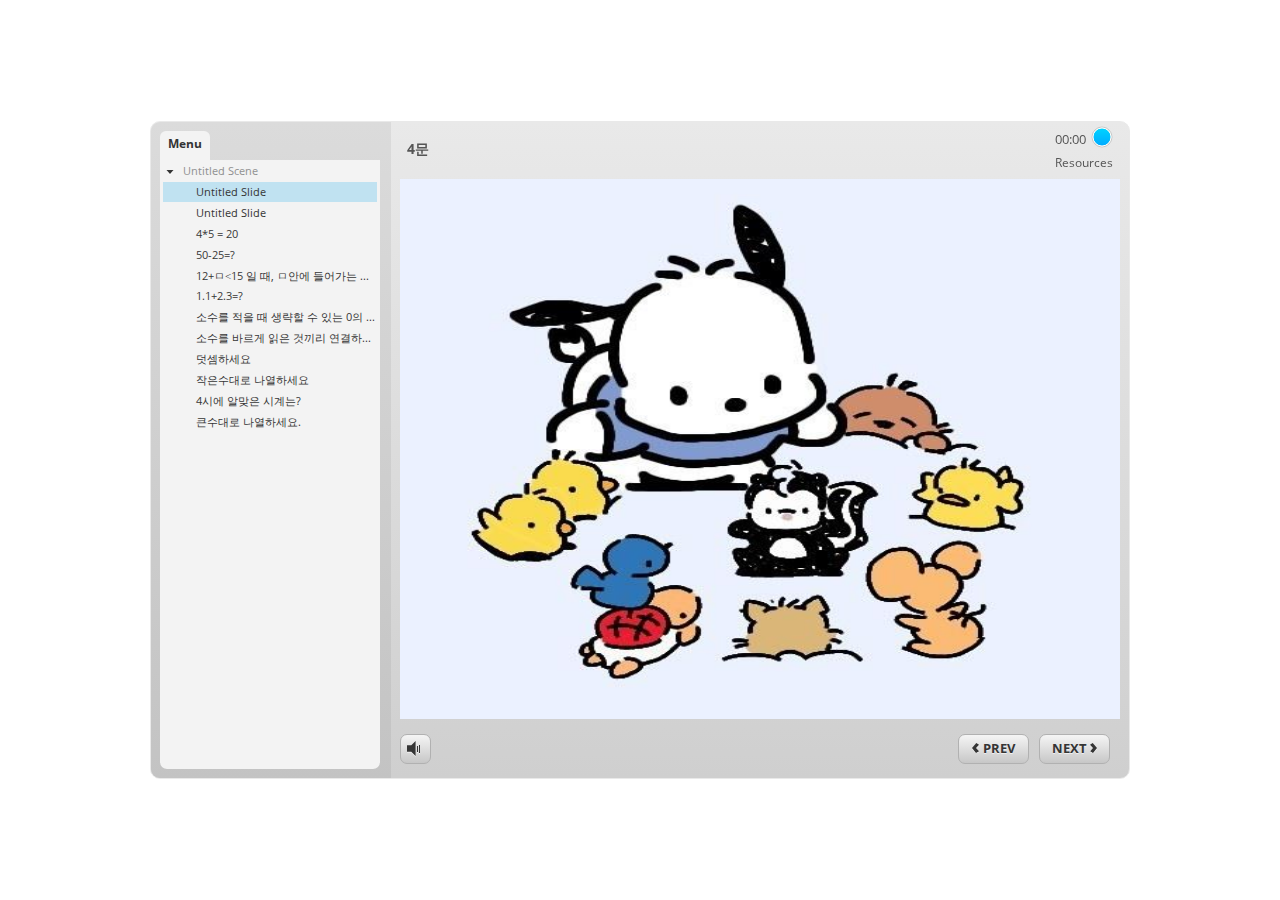
<file: story_html5.html>
<!DOCTYPE html>
<html lang="en-US">
<head>
  <meta charset="utf-8">
  <!-- Created using Storyline 3 - http://www.articulate.com  -->
  <!-- version: 3.11.23355.0 -->
  <title>4&#47928;</title>
  <meta http-equiv="x-ua-compatible" content="IE=edge" />
  <meta name="viewport" content="width=device-width, initial-scale=1.0, user-scalable=no, shrink-to-fit=no, minimal-ui" />
  <meta name="apple-mobile-web-app-capable" content="yes" />
  <style>
    html, body { height: 100%; padding: 0; margin: 0 }
    #app { height: 100%; width: 100%; }
  </style>
  
  <script>window.THREE = { };</script>
</head>
<body style="background: #FFFFFF" class="cs-HTML theme-classic">
  <!-- 360 -->
  <script>!function(e){function n(e,i){return e.test(i)}function i(e){var i=e||navigator.userAgent,o=i.split("[FBAN");if(void 0!==o[1]&&(i=o[0]),this.apple={phone:n(t,i),ipod:n(d,i),tablet:!n(t,i)&&n(s,i),device:n(t,i)||n(d,i)||n(s,i)},this.amazon={phone:n(h,i),tablet:!n(h,i)&&n(a,i),device:n(h,i)||n(a,i)},this.android={phone:n(h,i)||n(b,i),tablet:!n(h,i)&&!n(b,i)&&(n(a,i)||n(r,i)),device:n(h,i)||n(a,i)||n(b,i)||n(r,i)},this.windows={phone:n(l,i),tablet:n(p,i),device:n(l,i)||n(p,i)},this.other={blackberry:n(f,i),blackberry10:n(u,i),opera:n(c,i),firefox:n(A,i),chrome:n(w,i),device:n(f,i)||n(u,i)||n(c,i)||n(A,i)||n(w,i)},this.seven_inch=n(v,i),this.any=this.apple.device||this.android.device||this.windows.device||this.other.device||this.seven_inch,this.phone=this.apple.phone||this.android.phone||this.windows.phone,this.tablet=this.apple.tablet||this.android.tablet||this.windows.tablet,"undefined"==typeof window)return this}function o(){var e=new i;return e.Class=i,e}var t=/iPhone/i,d=/iPod/i,s=/iPad/i,b=/(?=.*\bAndroid\b)(?=.*\bMobile\b)/i,r=/Android/i,h=/(?=.*\bAndroid\b)(?=.*\bSD4930UR\b)/i,a=/(?=.*\bAndroid\b)(?=.*\b(?:KFOT|KFTT|KFJWI|KFJWA|KFSOWI|KFTHWI|KFTHWA|KFAPWI|KFAPWA|KFARWI|KFASWI|KFSAWI|KFSAWA)\b)/i,l=/IEMobile/i,p=/(?=.*\bWindows\b)(?=.*\bARM\b)/i,f=/BlackBerry/i,u=/BB10/i,c=/Opera Mini/i,w=/(CriOS|Chrome)(?=.*\bMobile\b)/i,A=/(?=.*\bFirefox\b)(?=.*\bMobile\b)/i,v=new RegExp("(?:Nexus 7|BNTV250|Kindle Fire|Silk|GT-P1000)","i");"undefined"!=typeof module&&module.exports&&"undefined"==typeof window?module.exports=i:"undefined"!=typeof module&&module.exports&&"undefined"!=typeof window?module.exports=o():"function"==typeof define&&define.amd?define("isMobile",[],e.isMobile=o()):e.isMobile=o()}(this);
    window.isMobile.apple.tablet = window.isMobile.apple.tablet ||
      (navigator.platform === 'MacIntel' && navigator.maxTouchPoints > 1);
    window.isMobile.apple.device = window.isMobile.apple.device || window.isMobile.apple.tablet;
    window.isMobile.tablet = window.isMobile.tablet || window.isMobile.apple.tablet;
    window.isMobile.any = window.isMobile.any || window.isMobile.apple.tablet;
  </script>

  <div id="focus-sink" aria-hidden="true" tabIndex="-1"></div>

  <div id="preso"></div>
  <script>
    window.DS = {};
    window.globals = {
      DATA_PATH_BASE: '',
      HAS_FRAME: true,
      HAS_SLIDE: true,

      lmsPresent: false,
      tinCanPresent: false,
      cmi5Present: false,
      aoSupport: false,
      scale: 'noscale',
      captureRc: false,
      browserSize: 'optimal',
      bgColor: '#FFFFFF',
      features: '',
      themeName: 'classic',
      preloaderColor: '#FFFFFF',
      suppressAnalytics: false,
      productChannel: 'perpetual',
      publishSource: 'storyline',
      aid: '',
      cid: '5efb5952-9be0-4ffa-a0a1-8e89b3da59fb',
      playerVersion: '3.11.23355.0',
      maxIosVideoElements: 5,

      
      parseParams: function(qs) {
        if (window.globals.parsedParams != null) {
          return window.globals.parsedParams;
        }
        qs = (qs || window.location.search.substr(1)).split('+').join(' ');
        var params = {},
            tokens,
            re = /[?&]?([^=]+)=([^&]*)/g;

        while (tokens = re.exec(qs)) {
          params[decodeURIComponent(tokens[1]).trim()] =
            decodeURIComponent(tokens[2]).trim();
        }
        window.globals.parsedParams = params;
        return params;
      }

    };

    (function() {

      var classTypes = [ 'desktop', 'mobile', 'phone', 'tablet' ];

      var addDeviceClasses = function(prefix, testObj) {
        var curr, i;
        for (i = 0; i < classTypes.length; i++) {
          curr = classTypes[i];
          if (testObj[curr]) {
            document.body.classList.add(prefix + curr);
          }
        }
      };

      var params = window.globals.parseParams(),
          isDevicePreview = params.devicepreview === '1',
          isPhoneOverride = params.deviceType === 'phone' || (isDevicePreview && params.phone == '1'),
          isTabletOverride = (params.deviceType === 'tablet' || isDevicePreview) && !isPhoneOverride,
          isMobileOverride = isPhoneOverride || isTabletOverride;

      var deviceView = {
        desktop: !window.isMobile.any && !isMobileOverride,
        mobile: window.isMobile.any || isMobileOverride,
        phone: isPhoneOverride || (window.isMobile.phone && !isTabletOverride),
        tablet: isTabletOverride || window.isMobile.tablet
      };

      window.globals.deviceView = deviceView;
      window.isMobile.desktop = !window.isMobile.any;
      window.isMobile.mobile = window.isMobile.any;

      addDeviceClasses('view-', deviceView);

    })();
  </script>
  
  <script src='story_content/user.js' type=text/javascript></script>
  <div class="slide-loader"></div>

  <script type="text/javascript">
    if (window.globals.deviceView.isMobile) { var doc = document, loader = doc.body.querySelector('.slide-loader'); [ 1, 2, 3 ].forEach(function(n) { var d = doc.createElement('div'); d.style.backgroundColor = window.globals.preloaderColor; d.classList.add('mobile-loader-dot'); d.classList.add('dot' + n); loader.appendChild(d); }); }
  </script>

  <div class="mobile-load-title-overlay" style="display: none">
    <div class="mobile-load-title">4&#47928;</div>
  </div>

  <div class="mobile-chrome-warning"></div>

  <script>
    
    if (window.autoSpider && window.vInterfaceObject) {
      document.querySelector('.mobile-load-title-overlay').style.display = 'none';
    }
  </script>

  

  <link rel="stylesheet" href="html5/data/css/output.min.css" data-noprefix />
</body>
<script src="html5/lib/scripts/ds-bootstrap.min.js"></script>
</html>
</file>
<file: html5/data/css/output.min.css>
@font-face {
  font-family: 'Open SansBold CharsBold6D6A3243';
  src: url('[data-uri]');
  font-style: normal;
  font-weight: normal;
}
@font-face {
  font-family: 'Open Sans Charset1_ 6O9EAC3F9D3';
  src: url('[data-uri]');
  font-style: normal;
  font-weight: normal;
}
@font-face {
  font-family: '배달의민족 주아 Charset1_ 5ynF191F098A';
  src: url('[data-uri]');
  font-style: normal;
  font-weight: normal;
}
@font-face {
  font-family: 'Tahoma Charset1_ 6U361SD3FC2FAE';
  src: url('[data-uri]');
  font-style: normal;
  font-weight: normal;
}
@font-face {
  font-family: '배달의민족 한나는 열한살 Charset1_F20B1FE6';
  src: url('[data-uri]');
  font-style: normal;
  font-weight: normal;
}
@font-face {
  font-family: '배달의민족 한나는 열한살 Charset0_4629B71A';
  src: url('[data-uri]');
  font-style: normal;
  font-weight: normal;
}
@font-face {
  font-family: 'Open Sans Charset0_v9TY33EDE6F2';
  src: url('[data-uri]');
  font-style: normal;
  font-weight: normal;
}
.cs-pxabnsnfns00001100101 .cs-infopanel  {
  box-shadow: 0 1px 0 rgba(184, 184, 184, 1);
  background: rgba(255, 255, 255, 1);
}
.cs-pxabnsnfns00001100101 .cs-infopanel .cs-link {
  color: rgba(124, 34, 128, 1);
}
.cs-pxabnsnfns00001100101 .cs-infopanel .cs-link:hover {
  color: rgba(0, 0, 238, 1);
}
.cs-pxabnsnfns00001100101 .cs-infopanel .cs-name {
  color: rgba(68, 68, 68, 1);
}
.cs-pxabnsnfns00001100101 .cs-infopanel .cs-title {
  color: rgba(153, 153, 153, 1);
}
.cs-pxabnsnfns00001100101 .cs-infopanelpopup  {
  box-shadow: 0 1px 0 rgba(184, 184, 184, 1);
  background: linear-gradient(180deg, rgba(233, 233, 233, 1) 0%, rgba(207, 207, 207, 1) 100%);
}
.cs-pxabnsnfns00001100101 .cs-infopanelpopup .cs-link {
  color: rgba(124, 34, 128, 1);
}
.cs-pxabnsnfns00001100101 .cs-infopanelpopup .cs-link:hover {
  color: rgba(0, 0, 238, 1);
}
.cs-pxabnsnfns00001100101 .cs-infopanelpopup .cs-name {
  color: rgba(68, 68, 68, 1);
}
.cs-pxabnsnfns00001100101 .cs-infopanelpopup .cs-bio {
  color: rgba(153, 153, 153, 1);
}
.cs-pxabnsnfns00001100101 .cs-timer  {
  color: rgba(85, 85, 85, 1);
}
.cs-pxabnsnfns00001100101 .cs-duration stop:first-child {
  stop-color: rgba(0, 215, 255, 1);
}
.cs-pxabnsnfns00001100101 .cs-duration stop:last-child {
  stop-color: rgba(0, 171, 255, 1);
}
.cs-pxabnsnfns00001100101 .cs-elapsed stop:first-child {
  stop-color: rgba(254, 227, 71, 1);
}
.cs-pxabnsnfns00001100101 .cs-elapsed stop:last-child {
  stop-color: rgba(252, 204, 42, 1);
}
.cs-pxabnsnfns00001100101 .cs-timer .cs-pie .cs-innerstroke {
  stroke: rgba(199, 199, 199, 1);
}
.cs-pxabnsnfns00001100101 .cs-timer .cs-pie .cs-innerborder {
  stroke: rgba(255, 255, 255, 1);
}
.cs-pxabnsnfns00001100101 .cs-window  {
  box-shadow: 0 8px 5px rgba(0, 0, 0, 0.2);
  border-color: rgba(234, 234, 234, 1);
  background: rgba(243, 243, 243, 1);
  color: rgba(85, 85, 85, 1);
}
.cs-pxabnsnfns00001100101 .cs-window .cs-diva {
  border-color: rgba(247, 247, 247, 1);
}
.cs-pxabnsnfns00001100101 .cs-window .cs-divb {
  border-color: rgba(211, 211, 211, 1);
}
.cs-pxabnsnfns00001100101 .cs-editor .cs-editor-slide {
  color: rgba(85, 85, 85, 1);
}
.cs-pxabnsnfns00001100101 .cs-editor .cs-editor-html {
  color: rgba(68, 68, 68, 1);
}
.cs-pxabnsnfns00001100101 .cs-editor .cs-editor-button {
  text-shadow: 0 1px 0 rgba(240, 240, 240, 1);
  color: rgba(53, 53, 53, 1);
  border-color: rgba(177, 177, 177, 1);
  background: linear-gradient(180deg, rgba(245, 245, 245, 1) 0%, rgba(199, 199, 199, 1) 100%);
}
.cs-pxabnsnfns00001100101 .cs-editor .cs-editor-button:hover {
  background: linear-gradient(180deg, rgba(242, 242, 242, 1) 0%, rgba(175, 175, 175, 1) 100%);
}
.cs-pxabnsnfns00001100101 .cs-editor .cs-editor-button:active {
  background: linear-gradient(180deg, rgba(199, 199, 199, 1) 0%, rgba(244, 244, 244, 1) 100%);
}
.cs-pxabnsnfns00001100101 .cs-listitem  {
  color: rgba(53, 53, 53, 1);
  border-color: rgba(223, 223, 223, 1);
}
.cs-pxabnsnfns00001100101 .cs-listitem.cs-viewed {
  color: rgba(144, 144, 144, 1);
}
.cs-pxabnsnfns00001100101 .cs-listitem.cs-selected {
  color: rgba(53, 53, 53, 1);
  background: rgba(192, 226, 241, 1);
}
.cs-pxabnsnfns00001100101 .cs-listitem.cs-selected:hover {
  background: rgba(192, 226, 241, 1);
}
.cs-pxabnsnfns00001100101 .cs-listitem.cs-selected.hover {
  background: rgba(192, 226, 241, 1);
}
.cs-pxabnsnfns00001100101 .cs-listitem.cs-selected:focus {
  background: rgba(192, 226, 241, 1);
}
.cs-pxabnsnfns00001100101 .cs-listitem .cs-icon-carrot {
  fill: rgba(53, 53, 53, 1);
}
.cs-pxabnsnfns00001100101 .cs-listitem .cs-icon-carrot .cs-shadow {
  fill: rgba(255, 255, 255, 1);
}
.cs-pxabnsnfns00001100101 .cs-listitem:hover {
  background: rgba(230, 230, 230, 1);
}
.cs-pxabnsnfns00001100101 .cs-listitem.hover {
  background: rgba(230, 230, 230, 1);
}
.cs-pxabnsnfns00001100101 .cs-listitem:focus {
  background: rgba(230, 230, 230, 1);
}
.cs-pxabnsnfns00001100101 .cs-glossary  {
  color: rgba(53, 53, 53, 1);
}
.cs-pxabnsnfns00001100101 .cs-glossary .cs-scrolling-panel {
  background: rgba(231, 231, 231, 1);
}
.cs-pxabnsnfns00001100101 .cs-glossary .cs-term.cs-selected .cs-choice-list-trigger {
  color: rgba(53, 53, 53, 1);
  background: rgba(192, 226, 241, 1);
}
.cs-pxabnsnfns00001100101 .cs-glossary .cs-term.cs-selected .cs-choice-list-trigger:focus {
  color: rgba(53, 53, 53, 1);
  background: rgba(192, 226, 241, 1);
}
.cs-pxabnsnfns00001100101 .cs-glossary .cs-term:hover .cs-choice-list-trigger {
  background: rgba(230, 230, 230, 1);
}
.cs-pxabnsnfns00001100101 .cs-glossary .cs-term.hover .cs-choice-list-trigger {
  background: rgba(230, 230, 230, 1);
}
.cs-pxabnsnfns00001100101 .cs-glossary .cs-term .cs-choice-list-trigger:focus {
  background: rgba(230, 230, 230, 1);
}
.cs-pxabnsnfns00001100101 .cs-glossary .cs-diva {
  border-color: rgba(226, 226, 226, 1);
}
.cs-pxabnsnfns00001100101 .cs-glossary .cs-divb {
  border-color: rgba(226, 226, 226, 1);
}
.cs-pxabnsnfns00001100101 .cs-glossary .cs-divc {
  border-color: rgba(250, 250, 250, 1);
}
.cs-pxabnsnfns00001100101 .cs-glossary .cs-heading {
  color: rgba(68, 68, 68, 1);
}
.cs-pxabnsnfns00001100101 .cs-resource .cs-separator {
  border-color: rgba(224, 224, 224, 1);
}
.cs-pxabnsnfns00001100101 .cs-outline  {
  color: rgba(68, 68, 68, 1);
}
.cs-pxabnsnfns00001100101 .cs-outline .cs-diva {
  border-color: rgba(198, 198, 198, 1);
}
.cs-pxabnsnfns00001100101 .cs-outline .cs-divb {
  border-color: rgba(249, 249, 249, 1);
}
.cs-pxabnsnfns00001100101 .cs-outline .cs-divc {
  border-color: rgba(225, 225, 225, 1);
}
.cs-pxabnsnfns00001100101 .cs-outline .cs-search-filter:hover {
  color: rgba(0, 0, 238, 1);
}
.cs-pxabnsnfns00001100101 .cs-outline .cs-search-filter.hover {
  color: rgba(0, 0, 238, 1);
}
.cs-pxabnsnfns00001100101 .cs-transcript  {
  color: rgba(68, 68, 68, 1);
}
.cs-pxabnsnfns00001100101 .cs-transcript .cs-div {
  border-color: rgba(225, 225, 225, 1);
}
.cs-pxabnsnfns00001100101 .cs-tabs:not(.topmenu-item) {
  color: rgba(85, 85, 85, 1);
}
.cs-pxabnsnfns00001100101 .cs-tabs .cs-inner-button:not(.topmenu-item) {
  text-shadow: 0 1px 0 rgba(240, 240, 240, 1);
}
.cs-pxabnsnfns00001100101 .cs-tabs:hover:not(.topmenu-item) {
  color: rgba(51, 51, 51, 1);
}
.cs-pxabnsnfns00001100101 .cs-tabs.cs-selected {
  background: rgba(243, 243, 243, 1);
  color: rgba(51, 51, 51, 1);
}
.cs-pxabnsnfns00001100101 .cs-seekcontrol  {
  background: linear-gradient(180deg, rgba(245, 245, 245, 1) 0%, rgba(199, 199, 199, 1) 100%);
  border-color: rgba(177, 177, 177, 1);
}
.cs-pxabnsnfns00001100101 .cs-seekcontrol .cs-button:hover .cs-icon {
  fill: rgba(85, 85, 85, 1);
}
.cs-pxabnsnfns00001100101 .cs-seekcontrol .cs-button.hover .cs-icon {
  fill: rgba(85, 85, 85, 1);
}
.cs-pxabnsnfns00001100101 .cs-seekcontrol .cs-button .cs-icon-shadow {
  fill: rgba(240, 240, 240, 1);
}
.cs-pxabnsnfns00001100101 .cs-seekcontrol .cs-button .cs-icon {
  fill: rgba(45, 45, 45, 1);
}
.cs-pxabnsnfns00001100101 .cs-seekcontrol .cs-seek .cs-fill {
  background: rgba(255, 255, 255, 1);
}
.cs-pxabnsnfns00001100101 .cs-seekcontrol .cs-seek {
  background: rgba(231, 231, 231, 1);
  border-color: rgba(184, 184, 184, 1);
}
.cs-pxabnsnfns00001100101 .cs-searchinput .cs-input {
  color: rgba(138, 138, 138, 1);
  border-color: rgba(173, 173, 173, 1);
  background: rgba(223, 223, 223, 1);
}
.cs-pxabnsnfns00001100101 .cs-searchinput .cs-input:focus {
  color: rgba(51, 51, 51, 1);
  background: rgba(250, 250, 250, 1);
}
.cs-pxabnsnfns00001100101 .cs-searchinput .cs-input:hover {
  box-shadow: inset 0 0 1px 0 rgba(107, 248, 255, 1);
}
.cs-pxabnsnfns00001100101 .cs-searchinput .cs-input.hover {
  box-shadow: inset 0 0 1px 0 rgba(107, 248, 255, 1);
}
.cs-pxabnsnfns00001100101 .cs-searchinput .cs-button .cs-icon {
  fill: rgba(138, 138, 138, 1);
}
.cs-pxabnsnfns00001100101 .cs-searchinput .cs-button:hover {
  fill: linear-gradient(180deg, rgba(245, 245, 245, 1) 0%, rgba(199, 199, 199, 1) 100%);
}
.cs-pxabnsnfns00001100101 .cs-searchinput .cs-button.hover {
  fill: linear-gradient(180deg, rgba(245, 245, 245, 1) 0%, rgba(199, 199, 199, 1) 100%);
}
.cs-pxabnsnfns00001100101 .cs-menu  {
  box-shadow: 0 1px 0 rgba(184, 184, 184, 1);
  background: rgba(243, 243, 243, 1);
}
.cs-pxabnsnfns00001100101 .cs-topmenu-item.active .cs-tab {
  background: rgba(243, 243, 243, 1);
}
.cs-pxabnsnfns00001100101 .cs-logo  {
  box-shadow: 0 1px 0 rgba(184, 184, 184, 1);
  background: rgba(255, 255, 255, 1);
}
.cs-pxabnsnfns00001100101 .cs-checkbox  {
  color: rgba(68, 68, 68, 1);
}
.cs-pxabnsnfns00001100101 .cs-checkbox:hover {
  border-color: rgba(107, 248, 255, 1);
}
.cs-pxabnsnfns00001100101 .cs-checkbox.hover {
  border-color: rgba(107, 248, 255, 1);
}
.cs-pxabnsnfns00001100101 .cs-checkbox .cs-box {
  color: rgba(255, 255, 255, 1);
  border-color: rgba(184, 184, 184, 1);
}
.cs-pxabnsnfns00001100101 .cs-checkbox .cs-box:checked::after {
  color: rgba(51, 204, 0, 1);
}
.cs-pxabnsnfns00001100101 .cs-button  {
  text-shadow: 0 1px 0 rgba(240, 240, 240, 1);
  color: rgba(53, 53, 53, 1);
  border-color: rgba(177, 177, 177, 1);
  background: linear-gradient(180deg, rgba(245, 245, 245, 1) 0%, rgba(199, 199, 199, 1) 100%);
  box-shadow: 0 1px 0 rgba(207, 207, 207, 1);
}
.cs-pxabnsnfns00001100101 .cs-button .cs-icon {
  fill: rgba(53, 53, 53, 1);
}
.cs-pxabnsnfns00001100101 .cs-button .cs-icon-shadow {
  fill: rgba(240, 240, 240, 1);
}
.cs-pxabnsnfns00001100101 .cs-button:hover {
  background: linear-gradient(180deg, rgba(242, 242, 242, 1) 0%, rgba(175, 175, 175, 1) 100%);
}
.cs-pxabnsnfns00001100101 .cs-button.hover {
  background: linear-gradient(180deg, rgba(242, 242, 242, 1) 0%, rgba(175, 175, 175, 1) 100%);
}
.cs-pxabnsnfns00001100101 .cs-button:active {
  background: linear-gradient(180deg, rgba(199, 199, 199, 1) 0%, rgba(244, 244, 244, 1) 100%);
}
.cs-pxabnsnfns00001100101 .cs-button.cs-disabled:hover {
  background: linear-gradient(180deg, rgba(245, 245, 245, 1) 0%, rgba(199, 199, 199, 1) 100%);
}
.cs-pxabnsnfns00001100101 .cs-button.cs-disabled.hover {
  background: linear-gradient(180deg, rgba(245, 245, 245, 1) 0%, rgba(199, 199, 199, 1) 100%);
}
.cs-pxabnsnfns00001100101 .cs-button.cs-disabled:active {
  background: linear-gradient(180deg, rgba(245, 245, 245, 1) 0%, rgba(199, 199, 199, 1) 100%);
}
.cs-pxabnsnfns00001100101 .cs-button.cs-volume:hover {
  background: linear-gradient(180deg, rgba(245, 245, 245, 1) 0%, rgba(199, 199, 199, 1) 100%);
}
.cs-pxabnsnfns00001100101 .cs-button.cs-volume.hover {
  background: linear-gradient(180deg, rgba(245, 245, 245, 1) 0%, rgba(199, 199, 199, 1) 100%);
}
.cs-pxabnsnfns00001100101 .cs-button.cs-volume:active {
  background: linear-gradient(180deg, rgba(245, 245, 245, 1) 0%, rgba(199, 199, 199, 1) 100%);
}
.cs-pxabnsnfns00001100101.cs-base  {
  color: rgba(85, 85, 85, 1);
  border-color: rgba(233, 233, 233, 1);
  background: linear-gradient(180deg, rgba(233, 233, 233, 1) 0%, rgba(207, 207, 207, 1) 100%);
}
.cs-pxabnsnfns00001100101.cs-base .cs-separator .cs-diva {
  background: rgba(211, 211, 211, 1);
}
.cs-pxabnsnfns00001100101.cs-base .cs-separator .cs-divb {
  background: rgba(247, 247, 247, 1);
}
.cs-pxabnsnfns00001100101.cs-base .cs-topmenu-item.active .cs-tab {
  border-color: rgba(211, 211, 211, 1);
}
.cs-pxabnsnfns00001100101.cs-base .cs-topmenu-item.active .cs-panel {
  border-color: rgba(211, 211, 211, 1);
}
.cs-pxabnsnfns00001100101.cs-base .cs-left {
  background: linear-gradient(180deg, rgba(219, 219, 219, 1) 0%, rgba(195, 195, 195, 1) 100%);
}
.cs-pxabnsnfns00001100101.cs-base .cs-area-primary .cs-slide-container {
  background: linear-gradient(180deg, rgba(233, 233, 233, 1) 0%, rgba(207, 207, 207, 1) 100%);
}
.cs-pxabnsnfns00001100101 .cs-volume::-moz-range-thumb {
  border-color: rgba(165, 165, 165, 1);
  box-shadow: inset 0 0 1px 0 rgba(212, 212, 212, 1);
  background: rgba(200, 200, 200, 1);
}
.cs-pxabnsnfns00001100101 .cs-volume::-ms-thumb {
  border-color: rgba(165, 165, 165, 1);
  box-shadow: inset 0 0 1px 0 rgba(212, 212, 212, 1);
  background: rgba(200, 200, 200, 1);
}
.cs-pxabnsnfns00001100101 .cs-volume::-webkit-slider-thumb {
  border-color: rgba(165, 165, 165, 1);
  box-shadow: inset 0 0 1px 0 rgba(212, 212, 212, 1);
  background: rgba(200, 200, 200, 1);
}
.cs-pxabnsnfns00001100101 .cs-volume::-moz-range-track {
  border-color: rgba(242, 242, 242, 1);
  background: linear-gradient(180deg, rgba(188, 188, 188, 1) 0%, rgba(188, 188, 188, 1) 50.196%, rgba(195, 195, 195, 1) 100%);
}
.cs-pxabnsnfns00001100101 .cs-volume::-ms-track {
  border-color: rgba(242, 242, 242, 1);
  background: linear-gradient(180deg, rgba(188, 188, 188, 1) 0%, rgba(188, 188, 188, 1) 50.196%, rgba(195, 195, 195, 1) 100%);
}
.cs-pxabnsnfns00001100101 .cs-volume::-webkit-slider-runnable-track {
  border-color: rgba(242, 242, 242, 1);
  background: linear-gradient(180deg, rgba(188, 188, 188, 1) 0%, rgba(188, 188, 188, 1) 50.196%, rgba(195, 195, 195, 1) 100%);
}
body.show-focus .tab-focus-box {
  border-color: rgba(255, 255, 0, 1);
}
.skipnav {
  border-color: rgba(255, 255, 0, 1);
}
.fn-npnxnanbsnfns00001100101 {
  font-family: 'Open SansD6FFC9F9';
  -webkit-font-variant-ligatures: no-common-ligatures;
  font-variant-ligatures: no-common-ligatures;
}
.fn-pxabnsnfns00001100101 {
  font-family: 'Open SansD6FFC9F9';
  -webkit-font-variant-ligatures: no-common-ligatures;
  font-variant-ligatures: no-common-ligatures;
}
.fn-npxnabnsnfns00001100101 {
  font-family: 'Open SansD6FFC9F9';
  -webkit-font-variant-ligatures: no-common-ligatures;
  font-variant-ligatures: no-common-ligatures;
}
.fn-npnxnanbnsnfns00001100101 {
  font-family: 'Open SansD6FFC9F9';
  -webkit-font-variant-ligatures: no-common-ligatures;
  font-variant-ligatures: no-common-ligatures;
}
.fn-pxabnsnfns00001100100 {
  font-family: 'Open SansD6FFC9F9';
  -webkit-font-variant-ligatures: no-common-ligatures;
  font-variant-ligatures: no-common-ligatures;
}
@font-face {
  font-family: 'Open SansD6FFC9F9';
  src: url('[data-uri]');
  font-style: normal;
  font-weight: bold;
}
@font-face {
  font-family: 'Open SansD6FFC9F9';
  src: url('[data-uri]');
  font-style: normal;
  font-weight: normal;
}
.cs-InvalidPromptSlide .cs-6rj0qMVGPkQ-InvalidPromptSlide-btn0 {
  color: rgba(53, 53, 53, 1);
  border-color: rgba(177, 177, 177, 1);
  background: linear-gradient(180deg, rgba(245, 245, 245, 1) 0%, rgba(199, 199, 199, 1) 100%);
  text-shadow: 0 1px 0 rgba(240, 240, 240, 1);
}
.cs-InvalidPromptSlide .cs-6rj0qMVGPkQ-InvalidPromptSlide-btn0 .cs-html {
  color: rgba(68, 68, 68, 1);
}
.cs-InvalidPromptSlide .cs-6rj0qMVGPkQ-InvalidPromptSlide-btn0 .cs-slide {
  border-color: rgba(85, 85, 85, 1);
}
.cs-InvalidPromptSlide .cs-6rj0qMVGPkQ-InvalidPromptSlide-btn0:hover {
  background: linear-gradient(180deg, rgba(242, 242, 242, 1) 0%, rgba(175, 175, 175, 1) 100%);
}
.cs-InvalidPromptSlide .cs-6rj0qMVGPkQ-InvalidPromptSlide-btn0:active {
  background: linear-gradient(180deg, rgba(199, 199, 199, 1) 0%, rgba(244, 244, 244, 1) 100%);
}
.cs-PrintPromptSlide .cs-6rj0qMVGPkQ-PrintPromptSlide-btn0 {
  color: rgba(53, 53, 53, 1);
  border-color: rgba(177, 177, 177, 1);
  background: linear-gradient(180deg, rgba(245, 245, 245, 1) 0%, rgba(199, 199, 199, 1) 100%);
  text-shadow: 0 1px 0 rgba(240, 240, 240, 1);
}
.cs-PrintPromptSlide .cs-6rj0qMVGPkQ-PrintPromptSlide-btn0 .cs-html {
  color: rgba(68, 68, 68, 1);
}
.cs-PrintPromptSlide .cs-6rj0qMVGPkQ-PrintPromptSlide-btn0 .cs-slide {
  border-color: rgba(85, 85, 85, 1);
}
.cs-PrintPromptSlide .cs-6rj0qMVGPkQ-PrintPromptSlide-btn0:hover {
  background: linear-gradient(180deg, rgba(242, 242, 242, 1) 0%, rgba(175, 175, 175, 1) 100%);
}
.cs-PrintPromptSlide .cs-6rj0qMVGPkQ-PrintPromptSlide-btn0:active {
  background: linear-gradient(180deg, rgba(199, 199, 199, 1) 0%, rgba(244, 244, 244, 1) 100%);
}
.cs-ScrollPromptSlide .cs-6rj0qMVGPkQ-ScrollPromptSlide-btn0 {
  color: rgba(53, 53, 53, 1);
  border-color: rgba(177, 177, 177, 1);
  background: linear-gradient(180deg, rgba(245, 245, 245, 1) 0%, rgba(199, 199, 199, 1) 100%);
  text-shadow: 0 1px 0 rgba(240, 240, 240, 1);
}
.cs-ScrollPromptSlide .cs-6rj0qMVGPkQ-ScrollPromptSlide-btn0 .cs-html {
  color: rgba(68, 68, 68, 1);
}
.cs-ScrollPromptSlide .cs-6rj0qMVGPkQ-ScrollPromptSlide-btn0 .cs-slide {
  border-color: rgba(85, 85, 85, 1);
}
.cs-ScrollPromptSlide .cs-6rj0qMVGPkQ-ScrollPromptSlide-btn0:hover {
  background: linear-gradient(180deg, rgba(242, 242, 242, 1) 0%, rgba(175, 175, 175, 1) 100%);
}
.cs-ScrollPromptSlide .cs-6rj0qMVGPkQ-ScrollPromptSlide-btn0:active {
  background: linear-gradient(180deg, rgba(199, 199, 199, 1) 0%, rgba(244, 244, 244, 1) 100%);
}
.cs-TimerPromptSlide-6SwWv8BiFVL .cs-6rj0qMVGPkQ-TimerPromptSlide-6SwWv8BiFVL-btn0 {
  color: rgba(53, 53, 53, 1);
  border-color: rgba(177, 177, 177, 1);
  background: linear-gradient(180deg, rgba(245, 245, 245, 1) 0%, rgba(199, 199, 199, 1) 100%);
  text-shadow: 0 1px 0 rgba(240, 240, 240, 1);
}
.cs-TimerPromptSlide-6SwWv8BiFVL .cs-6rj0qMVGPkQ-TimerPromptSlide-6SwWv8BiFVL-btn0 .cs-html {
  color: rgba(68, 68, 68, 1);
}
.cs-TimerPromptSlide-6SwWv8BiFVL .cs-6rj0qMVGPkQ-TimerPromptSlide-6SwWv8BiFVL-btn0 .cs-slide {
  border-color: rgba(85, 85, 85, 1);
}
.cs-TimerPromptSlide-6SwWv8BiFVL .cs-6rj0qMVGPkQ-TimerPromptSlide-6SwWv8BiFVL-btn0:hover {
  background: linear-gradient(180deg, rgba(242, 242, 242, 1) 0%, rgba(175, 175, 175, 1) 100%);
}
.cs-TimerPromptSlide-6SwWv8BiFVL .cs-6rj0qMVGPkQ-TimerPromptSlide-6SwWv8BiFVL-btn0:active {
  background: linear-gradient(180deg, rgba(199, 199, 199, 1) 0%, rgba(244, 244, 244, 1) 100%);
}
.cs-ResumePromptSlide .cs-6rj0qMVGPkQ-ResumePromptSlide-btn0 {
  color: rgba(53, 53, 53, 1);
  border-color: rgba(177, 177, 177, 1);
  background: linear-gradient(180deg, rgba(245, 245, 245, 1) 0%, rgba(199, 199, 199, 1) 100%);
  text-shadow: 0 1px 0 rgba(240, 240, 240, 1);
}
.cs-ResumePromptSlide .cs-6rj0qMVGPkQ-ResumePromptSlide-btn0 .cs-html {
  color: rgba(68, 68, 68, 1);
}
.cs-ResumePromptSlide .cs-6rj0qMVGPkQ-ResumePromptSlide-btn0 .cs-slide {
  border-color: rgba(85, 85, 85, 1);
}
.cs-ResumePromptSlide .cs-6rj0qMVGPkQ-ResumePromptSlide-btn0:hover {
  background: linear-gradient(180deg, rgba(242, 242, 242, 1) 0%, rgba(175, 175, 175, 1) 100%);
}
.cs-ResumePromptSlide .cs-6rj0qMVGPkQ-ResumePromptSlide-btn0:active {
  background: linear-gradient(180deg, rgba(199, 199, 199, 1) 0%, rgba(244, 244, 244, 1) 100%);
}
.cs-ResumePromptSlide .cs-6rj0qMVGPkQ-ResumePromptSlide-btn1 {
  color: rgba(53, 53, 53, 1);
  border-color: rgba(177, 177, 177, 1);
  background: linear-gradient(180deg, rgba(245, 245, 245, 1) 0%, rgba(199, 199, 199, 1) 100%);
  text-shadow: 0 1px 0 rgba(240, 240, 240, 1);
}
.cs-ResumePromptSlide .cs-6rj0qMVGPkQ-ResumePromptSlide-btn1 .cs-html {
  color: rgba(68, 68, 68, 1);
}
.cs-ResumePromptSlide .cs-6rj0qMVGPkQ-ResumePromptSlide-btn1 .cs-slide {
  border-color: rgba(85, 85, 85, 1);
}
.cs-ResumePromptSlide .cs-6rj0qMVGPkQ-ResumePromptSlide-btn1:hover {
  background: linear-gradient(180deg, rgba(242, 242, 242, 1) 0%, rgba(175, 175, 175, 1) 100%);
}
.cs-ResumePromptSlide .cs-6rj0qMVGPkQ-ResumePromptSlide-btn1:active {
  background: linear-gradient(180deg, rgba(199, 199, 199, 1) 0%, rgba(244, 244, 244, 1) 100%);
}
.cs-ExternalInterfaceErrorSlide .cs-buttonOK {
  color: rgba(53, 53, 53, 1);
  border-color: rgba(177, 177, 177, 1);
  background: linear-gradient(180deg, rgba(245, 245, 245, 1) 0%, rgba(199, 199, 199, 1) 100%);
  text-shadow: 0 1px 0 rgba(240, 240, 240, 1);
}
.cs-ExternalInterfaceErrorSlide .cs-buttonOK .cs-html {
  color: rgba(68, 68, 68, 1);
}
.cs-ExternalInterfaceErrorSlide .cs-buttonOK .cs-slide {
  border-color: rgba(85, 85, 85, 1);
}
.cs-ExternalInterfaceErrorSlide .cs-buttonOK:hover {
  background: linear-gradient(180deg, rgba(242, 242, 242, 1) 0%, rgba(175, 175, 175, 1) 100%);
}
.cs-ExternalInterfaceErrorSlide .cs-buttonOK:active {
  background: linear-gradient(180deg, rgba(199, 199, 199, 1) 0%, rgba(244, 244, 244, 1) 100%);
}
</file>
